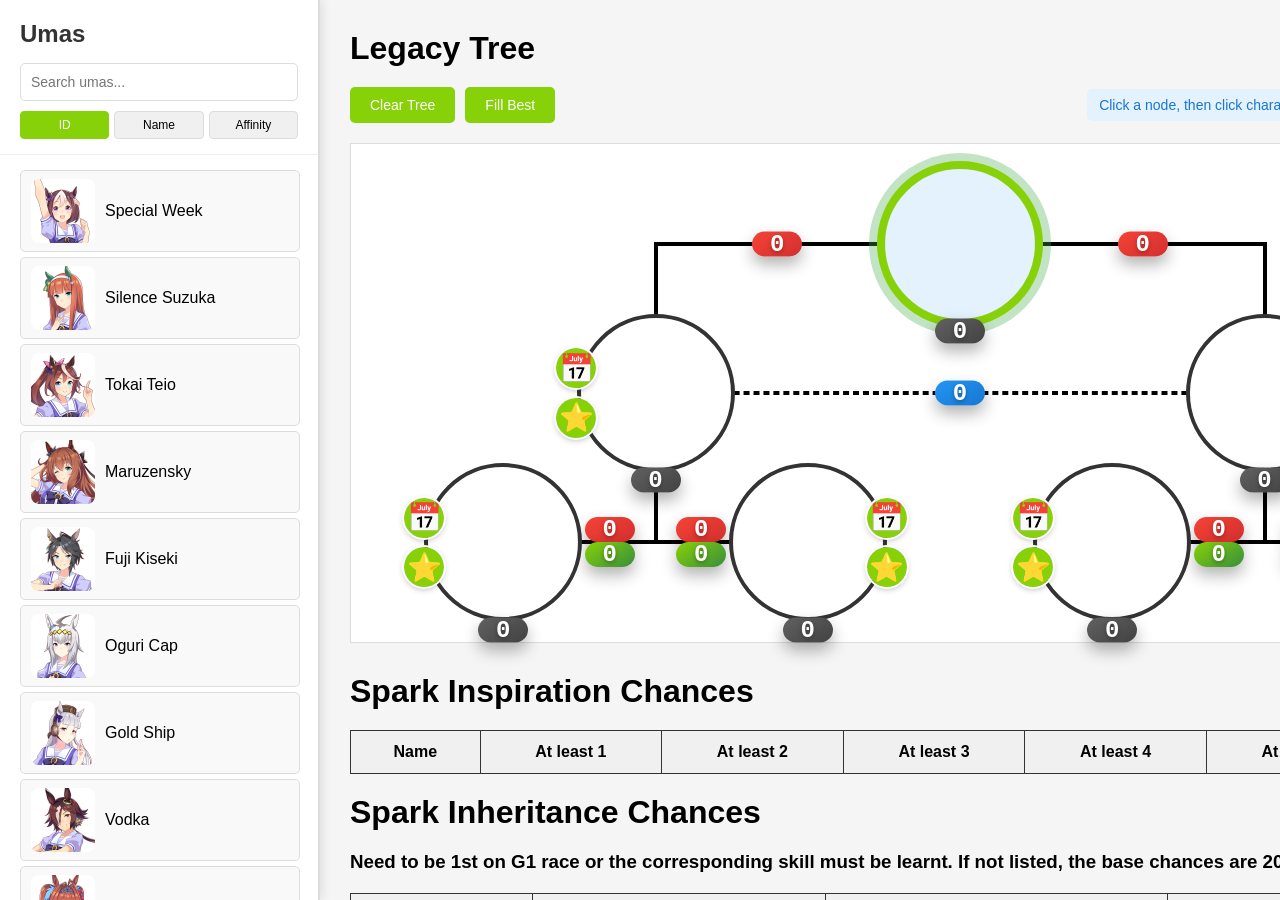
<file: index.html>
<!doctypehtml><html lang=en><meta charset=UTF-8><meta content="width=device-width,initial-scale=1"name=viewport><title>Umamusume Affinity Calculator</title><link href=index.min.css rel=stylesheet><div class=sidebar><div class=sidebar-header><h2>Umas</h2><input class=search-box id=search-box placeholder="Search umas..."><div class=sort-buttons><button class="sort-button active">ID</button> <button class=sort-button>Name</button> <button class=sort-button>Affinity</button></div></div><div class=sidebar-content><div class=uma-list id=uma-list></div></div></div><div class=main-content><div class=container><h1>Legacy Tree</h1><div class=controls><button class=action-button id=clear-tree>Clear Tree</button> <button class=action-button id=fill-best>Fill Best</button><div class=mode-info>Click a node, then click characters to fill | Drag & drop characters to nodes</div></div><div class=tree-container id=tree-container><div class="tree-line horizontal"style=left:25%;top:20%;width:50%></div><div class="tree-line horizontal dashed"style=left:25%;top:50%;width:50%></div><div class="tree-line vertical"style=left:25%;top:20%;height:30%></div><div class="tree-line vertical"style=left:25%;top:50%;height:30%></div><div class="tree-line horizontal"style=left:12%;top:80%;width:25%></div><div class="tree-line vertical"style=left:75%;top:20%;height:30%></div><div class="tree-line vertical"style=left:75%;top:50%;height:30%></div><div class="tree-line horizontal"style=left:62.5%;top:80%;width:25%></div><div class=tree-node style=left:50%;top:20% id=trainee><img class=node-image><div class=node-label></div></div><div class="digit-badge center internal"style=left:50%;top:37.5%>0</div><div class="digit-badge center lineage"style=left:35%;top:20%>0</div><div class=calandar-selector style=left:18.5%;top:45%>📅</div><div class=spark-selector style=left:18.5%;top:55%>⭐</div><div class=tree-node style=left:25%;top:50% id=legacy1><img class=node-image><div class=node-label></div></div><div class="digit-badge center internal"style=left:25%;top:67.5%>0</div><div class="digit-badge lineage above"style=left:21.25%;top:80%>0</div><div class="digit-badge below race"style=left:21.25%;top:80%>0</div><div class=calandar-selector style=left:6%;top:75%>📅</div><div class=spark-selector style=left:6%;top:85%>⭐</div><div class=tree-node style=left:12.5%;top:80% id=legacy11><img class=node-image><div class=node-label></div></div><div class="digit-badge center internal"style=left:12.5%;top:97.5%>0</div><div class="digit-badge lineage above"style=left:28.75%;top:80%>0</div><div class="digit-badge below race"style=left:28.75%;top:80%>0</div><div class=calandar-selector style=left:44%;top:75%>📅</div><div class=spark-selector style=left:44%;top:85%>⭐</div><div class=tree-node style=left:37.5%;top:80% id=legacy12><img class=node-image><div class=node-label></div></div><div class="digit-badge center internal"style=left:37.5%;top:97.5%>0</div><div class="digit-badge center lineage"style=left:65%;top:20%>0</div><div class="digit-badge center compatibility"style=left:50%;top:50%>0</div><div class=calandar-selector style=left:81.5%;top:45%>📅</div><div class=spark-selector style=left:81.5%;top:55%>⭐</div><div class=tree-node style=left:75%;top:50% id=legacy2><img class=node-image><div class=node-label></div></div><div class="digit-badge center internal"style=left:75%;top:67.5%>0</div><div class="digit-badge lineage above"style=left:71.25%;top:80%>0</div><div class="digit-badge below race"style=left:71.25%;top:80%>0</div><div class=calandar-selector style=left:56%;top:75%>📅</div><div class=spark-selector style=left:56%;top:85%>⭐</div><div class=tree-node style=left:62.5%;top:80% id=legacy21><img class=node-image><div class=node-label></div></div><div class="digit-badge center internal"style=left:62.5%;top:97.5%>0</div><div class="digit-badge lineage above"style=left:78.75%;top:80%>0</div><div class="digit-badge below race"style=left:78.75%;top:80%>0</div><div class=calandar-selector style=left:94%;top:75%>📅</div><div class=spark-selector style=left:94%;top:85%>⭐</div><div class=tree-node style=left:87.5%;top:80% id=legacy22><img class=node-image><div class=node-label></div></div><div class="digit-badge center internal"style=left:87.5%;top:97.5%>0</div></div><h1>Spark Inspiration Chances</h1><table id=inspiration-table><thead><tr><th>Name<th>At least 1<th>At least 2<th>At least 3<th>At least 4<th>At least 5<th>At least 6<tbody></table><h1>Spark Inheritance Chances</h1><h3>Need to be 1st on G1 race or the corresponding skill must be learnt. If not listed, the base chances are 20, 25 and 40%</h3><table id=inheritance-table><thead><tr><th>Name<th>Inheritance<th>Inheritance ◎<th>Inheritance Gold<tbody></table></div></div><div class=modal-overlay id=calandar-modal><div class=modal-content><div class=modal-header><h2>Calandar</h2><button class=modal-close id=close-calandar-modal>×</button></div><div class=year-tabs><button class="year-tab active"style="border-radius:50px 0 0 50px">Junior Year</button> <button class=year-tab style=border-radius:0>Classic Year</button> <button class=year-tab style="border-radius:0 50px 50px 0">Senior Year</button></div><div class=modal-grid id=calandar-grid><div class=slot-wrapper id=jan1><div class=slot><img><div class=plus-icon>+</div></div><div class=label>Jan Early</div></div><div class=slot-wrapper id=jan2><div class=slot><img><div class=plus-icon>+</div></div><div class=label>Jan Late</div></div><div class=slot-wrapper id=feb1><div class=slot><img><div class=plus-icon>+</div></div><div class=label>Feb Early</div></div><div class=slot-wrapper id=feb2><div class=slot><img><div class=plus-icon>+</div></div><div class=label>Feb Late</div></div><div class=slot-wrapper id=mar1><div class=slot><img><div class=plus-icon>+</div></div><div class=label>Mar Early</div></div><div class=slot-wrapper id=mar2><div class=slot><img><div class=plus-icon>+</div></div><div class=label>Mar Late</div></div><div class=slot-wrapper id=apr1><div class=slot><img><div class=plus-icon>+</div></div><div class=label>Apr Early</div></div><div class=slot-wrapper id=apr2><div class=slot><img><div class=plus-icon>+</div></div><div class=label>Apr Late</div></div><div class=slot-wrapper id=may1><div class=slot><img><div class=plus-icon>+</div></div><div class=label>May Early</div></div><div class=slot-wrapper id=may2><div class=slot><img><div class=plus-icon>+</div></div><div class=label>May Late</div></div><div class=slot-wrapper id=jun1><div class=slot><img><div class=plus-icon>+</div></div><div class=label>Jun Early</div></div><div class=slot-wrapper id=jun2><div class=slot><img><div class=plus-icon>+</div></div><div class=label>Jun Late</div></div><div class=slot-wrapper id=jul1><div class=slot><img><div class=plus-icon>+</div></div><div class=label>Jul Early</div></div><div class=slot-wrapper id=jul2><div class=slot><img><div class=plus-icon>+</div></div><div class=label>Jul Late</div></div><div class=slot-wrapper id=aug1><div class=slot><img><div class=plus-icon>+</div></div><div class=label>Aug Early</div></div><div class=slot-wrapper id=aug2><div class=slot><img><div class=plus-icon>+</div></div><div class=label>Aug Late</div></div><div class=slot-wrapper id=sep1><div class=slot><img><div class=plus-icon>+</div></div><div class=label>Sep Early</div></div><div class=slot-wrapper id=sep2><div class=slot><img><div class=plus-icon>+</div></div><div class=label>Sep Late</div></div><div class=slot-wrapper id=oct1><div class=slot><img><div class=plus-icon>+</div></div><div class=label>Oct Early</div></div><div class=slot-wrapper id=oct2><div class=slot><img><div class=plus-icon>+</div></div><div class=label>Oct Late</div></div><div class=slot-wrapper id=nov1><div class=slot><img><div class=plus-icon>+</div></div><div class=label>Nov Early</div></div><div class=slot-wrapper id=nov2><div class=slot><img><div class=plus-icon>+</div></div><div class=label>Nov Late</div></div><div class=slot-wrapper id=dec1><div class=slot><img><div class=plus-icon>+</div></div><div class=label>Dec Early</div></div><div class=slot-wrapper id=dec2><div class=slot><img><div class=plus-icon>+</div></div><div class=label>Dec Late</div></div></div></div></div><div class=modal-overlay id=race-modal><div class=modal-content><div class=modal-header><h2></h2><button class=modal-close id=close-race-modal>×</button></div><div class=modal-grid id=race-grid><div class=slot-wrapper id=race_remove><div class=slot><div class=plus-icon>🛇</div></div><div class=label>None</div></div></div></div></div><div class=modal-overlay id=spark-modal><div class=modal-content><div class=modal-header><h2>Sparks</h2><button class=modal-close id=close-spark-modal>×</button></div><div id=main-sparks><div class=spark id=stat-spark><select><option value=0>Speed<option value=1>Stamina<option value=2>Power<option value=3>Guts<option value=4>Wit</select><div class=stars><button class="star filled">★</button><button class=star>★</button><button class=star>★</button></div></div><div class=spark id=aptitude-spark><select><option value=0>Turf<option value=1>Dirt<option value=2>Short<option value=3>Mile<option value=4>Medium<option value=5>Long<option value=6>Front Runner<option value=7>Pace Chaser<option value=8>Late surger<option value=9>End Closer</select><div class=stars><button class="star filled">★</button><button class=star>★</button><button class=star>★</button></div></div><div class=spark id=skill-spark><select><option value=-1>None</select><div class=stars><button class="star filled">★</button><button class=star>★</button><button class=star>★</button></div></div></div><div class=search-container><input class=search-input id=searchInput placeholder="🔍 Search to add elements..."autocomplete=off><div class=suggestions id=suggestions></div></div><div class="additional-section hidden"id=additionalSection><h3>Whites Sparks</h3><div id=white-sparks></div></div></div></div><script src=index.min.js></script>
</file>
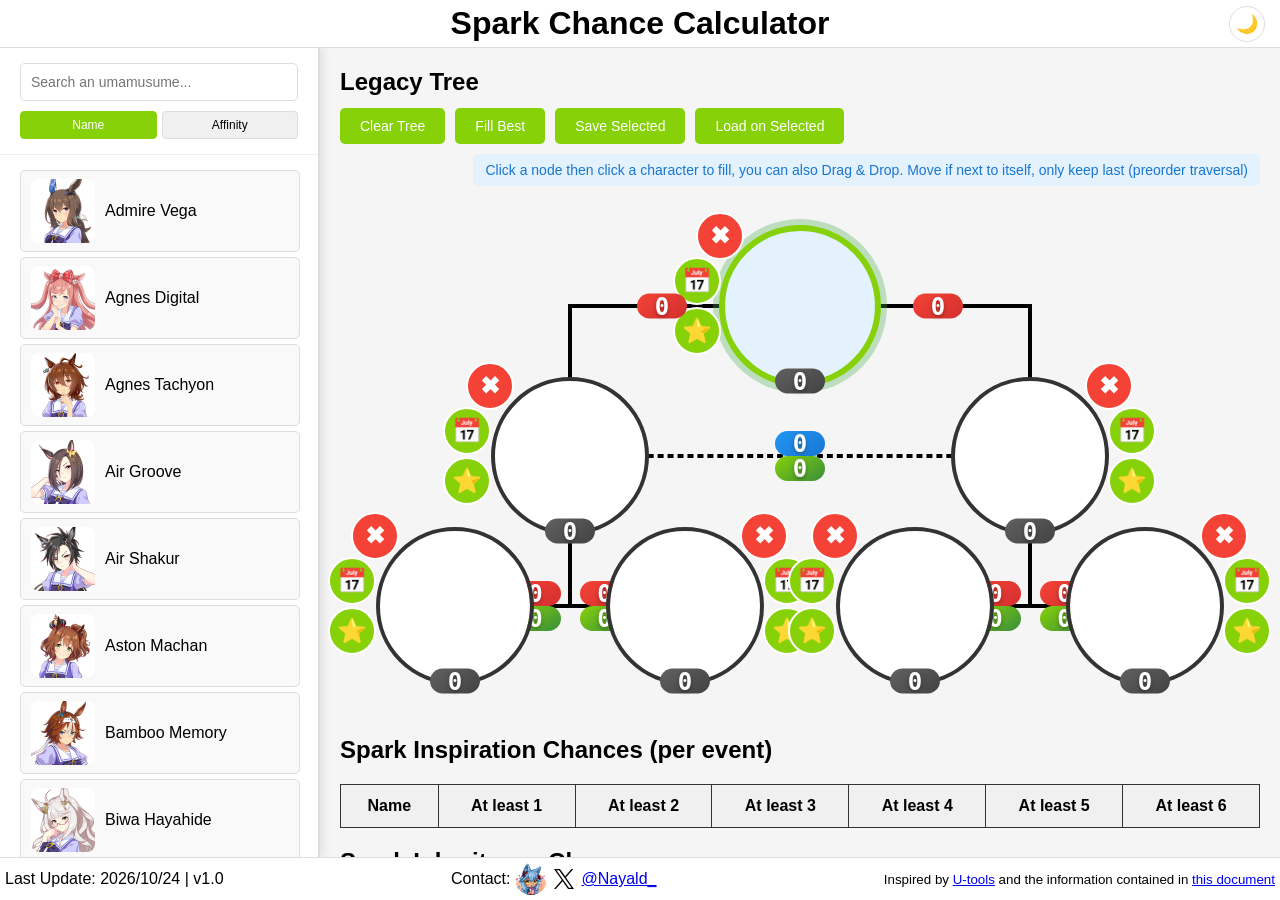
<file: uma/scc/index.html>
<!doctypehtml><html lang=en><meta charset=UTF-8><meta content="width=device-width,initial-scale=1"name=viewport><title>Spark Chance Calculator</title><link href=index.min.css rel=stylesheet><script>("dark"===localStorage.getItem("scc_theme")||!localStorage.getItem("scc_theme")&&window.matchMedia("(prefers-color-scheme: dark)").matches)&&document.documentElement.classList.add("dark-mode")</script><header id=app-header><h1>Spark Chance Calculator</h1><button class=theme-toggle-button id=theme-toggle title="Toggle dark mode">🌙</button></header><main id=app-main><div class=sidebar><div class=sidebar-header><input id=search-box class=search-box placeholder="Search an umamusume..."><div class=sort-buttons><button class="sort-button active">Name</button> <button class=sort-button>Affinity</button></div></div><div class=sidebar-content><div class=uma-list id=uma-list></div></div></div><div class=main-content><div class=container><h2 style=margin-bottom:.5em>Legacy Tree</h2><div class=controls><button class=action-button id=clear-tree>Clear Tree</button> <button class=action-button id=fill-best>Fill Best</button> <button class=action-button id=save>Save Selected</button> <button class=action-button id=load>Load on Selected</button><div class=mode-info>Click a node then click a character to fill, you can also Drag & Drop. Move if next to itself, only keep last (preorder traversal)</div></div><div class=tree-container id=tree-container><div class="tree-line horizontal"style=left:25%;top:20%;width:50%></div><div class="tree-line horizontal dashed"style=left:25%;top:50%;width:50%></div><div class="tree-line vertical"style=left:25%;top:20%;height:30%></div><div class="tree-line vertical"style=left:25%;top:50%;height:30%></div><div class="tree-line horizontal"style=left:12%;top:80%;width:25%></div><div class="tree-line vertical"style=left:75%;top:20%;height:30%></div><div class="tree-line vertical"style=left:75%;top:50%;height:30%></div><div class="tree-line horizontal"style=left:62.5%;top:80%;width:25%></div><div class=tree-node-wrapper style=left:50%;top:20%><div class=clear-selector style=left:-5px;top:5px>✖</div><div class=race-selector style=left:-28px;top:50px>📅</div><div class=spark-selector style=left:-28px;top:100px>⭐</div><div class=tree-node id=trainee><img class=node-image> <span class=node-label></span></div><div class="digit-badge center internal"style=left:50%;bottom:0>0</div></div><div class="digit-badge center lineage"style=left:35%;top:20%>0</div><div class=tree-node-wrapper style=left:25%;top:50%><div class=clear-selector style=left:-5px;top:5px>✖</div><div class=race-selector style=left:-28px;top:50px>📅</div><div class=spark-selector style=left:-28px;top:100px>⭐</div><div class=tree-node id=legacy1><img class=node-image> <span class=node-label></span></div><div class="digit-badge center internal"style=left:50%;bottom:0>0</div></div><div class="digit-badge lineage above"style=left:21.25%;top:80%>0</div><div class="digit-badge below race"style=left:21.25%;top:80%>0</div><div class=tree-node-wrapper style=left:12.5%;top:80%><div class=clear-selector style=left:-5px;top:5px>✖</div><div class=race-selector style=left:-28px;top:50px>📅</div><div class=spark-selector style=left:-28px;top:100px>⭐</div><div class=tree-node id=legacy11><img class=node-image> <span class=node-label></span></div><div class="digit-badge center internal"style=left:50%;bottom:0>0</div></div><div class="digit-badge lineage above"style=left:28.75%;top:80%>0</div><div class="digit-badge below race"style=left:28.75%;top:80%>0</div><div class=tree-node-wrapper style=left:37.5%;top:80%><div class=clear-selector style=right:-52px;top:5px>✖</div><div class=race-selector style=right:-75px;top:50px>📅</div><div class=spark-selector style=right:-75px;top:100px>⭐</div><div class=tree-node id=legacy12><img class=node-image> <span class=node-label></span></div><div class="digit-badge center internal"style=left:50%;bottom:0>0</div></div><div class="digit-badge center lineage"style=left:65%;top:20%>0</div><div class="digit-badge above compatibility"style=left:50%;top:50%>0</div><div class="digit-badge below race"style=left:50%;top:50%>0</div><div class=tree-node-wrapper style=left:75%;top:50%><div class=clear-selector style=right:-52px;top:5px>✖</div><div class=race-selector style=right:-75px;top:50px>📅</div><div class=spark-selector style=right:-75px;top:100px>⭐</div><div class=tree-node id=legacy2><img class=node-image> <span class=node-label></span></div><div class="digit-badge center internal"style=left:50%;bottom:0>0</div></div><div class="digit-badge lineage above"style=left:71.25%;top:80%>0</div><div class="digit-badge below race"style=left:71.25%;top:80%>0</div><div class=tree-node-wrapper style=left:62.5%;top:80%><div class=clear-selector style=left:-5px;top:5px>✖</div><div class=race-selector style=left:-28px;top:50px>📅</div><div class=spark-selector style=left:-28px;top:100px>⭐</div><div class=tree-node id=legacy21><img class=node-image> <span class=node-label></span></div><div class="digit-badge center internal"style=left:50%;bottom:0>0</div></div><div class="digit-badge lineage above"style=left:78.75%;top:80%>0</div><div class="digit-badge below race"style=left:78.75%;top:80%>0</div><div class=tree-node-wrapper style=left:87.5%;top:80%><div class=clear-selector style=right:-52px;top:5px>✖</div><div class=race-selector style=right:-75px;top:50px>📅</div><div class=spark-selector style=right:-75px;top:100px>⭐</div><div class=tree-node id=legacy22><img class=node-image> <span class=node-label></span></div><div class="digit-badge center internal"style=left:50%;bottom:0>0</div></div></div><h2 style=margin-bottom:.5em>Spark Inspiration Chances (per event)</h2><table id=inspiration-table><thead><tr><th>Name<th>At least 1<th>At least 2<th>At least 3<th>At least 4<th>At least 5<th>At least 6<tbody></table><h2 style=margin-bottom:.5em>Spark Inheritance Chances</h2><span>Need to be 1st on G1 race or the corresponding skill must be learnt. If not listed, the base chances are 20, 25 and 40%</span><table id=inheritance-table><thead><tr><th>Name<th>Inheritance<th>Inheritance if ◎<th>Inheritance if Gold<tbody></table></div></div></main><div class=modal-overlay id=load-modal><div class=modal-content><div class=modal-header><h2>Stored Umas</h2><button class=modal-close id=close-load-modal>✖</button></div><label class=file-bar for=umaextractor_json id=umaextractor_label>📂 Click to import umaextractor JSON</label> <input id=umaextractor_json accept=application/json,.json hidden type=file><div class=sort-buttons><button class="sort-button active">Date</button> <button class=sort-button>Name</button> <button class=sort-button>Affinity</button></div><div id=filters></div><button class=action-button id=add_filter>Add filter</button> <button class=action-button id=apply_filter>Apply filter</button><p id=display_counter><div id=stored-umas></div></div></div><div class=modal-overlay id=race-modal><div class=modal-content><div class=modal-header><h2>Won Races</h2><button class=modal-close id=close-race-modal>✖</button></div><div class=modal-grid id=race-grid></div></div></div><div class=modal-overlay id=spark-modal><div class=modal-content><div class=modal-header><h2>Sparks</h2><button class=modal-close id=close-spark-modal>✖</button></div><div class=search-container><input id=searchInput class=search-input placeholder="🔍 Search to add white sparks. You can hit Enter to select first or move with Up and Down"autocomplete=off><div class=suggestions id=suggestions></div></div><div id=spark-grid><div class=spark style="border:5px solid #37b7f4"id=stat-spark><select><option value=0>Speed<option value=1>Stamina<option value=2>Power<option value=3>Guts<option value=4>Wit</select><div class=stars><button class="star filled">★</button><button class=star>★</button><button class=star>★</button></div></div><div class=spark style="border:5px solid #ff7cb5"id=aptitude-spark><select><option value=0>Turf<option value=1>Dirt<option value=2>Sprint<option value=3>Mile<option value=4>Medium<option value=5>Long<option value=6>Front Runner<option value=7>Pace Chaser<option value=8>Late surger<option value=9>End Closer</select><div class=stars><button class="star filled">★</button><button class=star>★</button><button class=star>★</button></div></div><div class=spark style="border:5px solid #94d331"id=skill-spark><select><option value=-1>None</select><div class=stars><button class="star filled">★</button><button class=star>★</button><button class=star>★</button></div></div></div></div></div><footer id=app-footer><span class=update>Last Update: 2026/10/24 | v1.0</span> <span class=contact><span>Contact:</span> <img src=Nayald.png style=width:32px;aspect-ratio:1;border-radius:50%> <a href=https://x.com/Nayald_ rel="noopener noreferrer"target=_blank><svg height=24 viewBox="0 0 24 24"width=24><path d="M13.903 10.469 21.348 2h-1.764l-6.465 7.353L7.955 2H2l7.808 11.12L2 22h1.764l6.827-7.765L16.046 22H22l-8.097-11.531Zm-2.417 2.748-.791-1.107L4.4 3.3h2.71l5.08 7.11.791 1.107 6.604 9.242h-2.71l-5.389-7.542Z"></path></svg> <span>@Nayald_</span> </a></span><small class=credits>Inspired by <a href=https://ウマ娘.攻略.tools/ rel="noopener noreferrer"target=_blank>U-tools</a> and the information contained in <a href="https://docs.google.com/document/d/1Q3IJKbtkplmuY-PAJMNjYiLtasv0eU0aIBEqp8_C3tg/edit?tab=t.0"rel="noopener noreferrer"target=_blank>this document</a></small></footer><script src=index.min.js></script>
</file>
